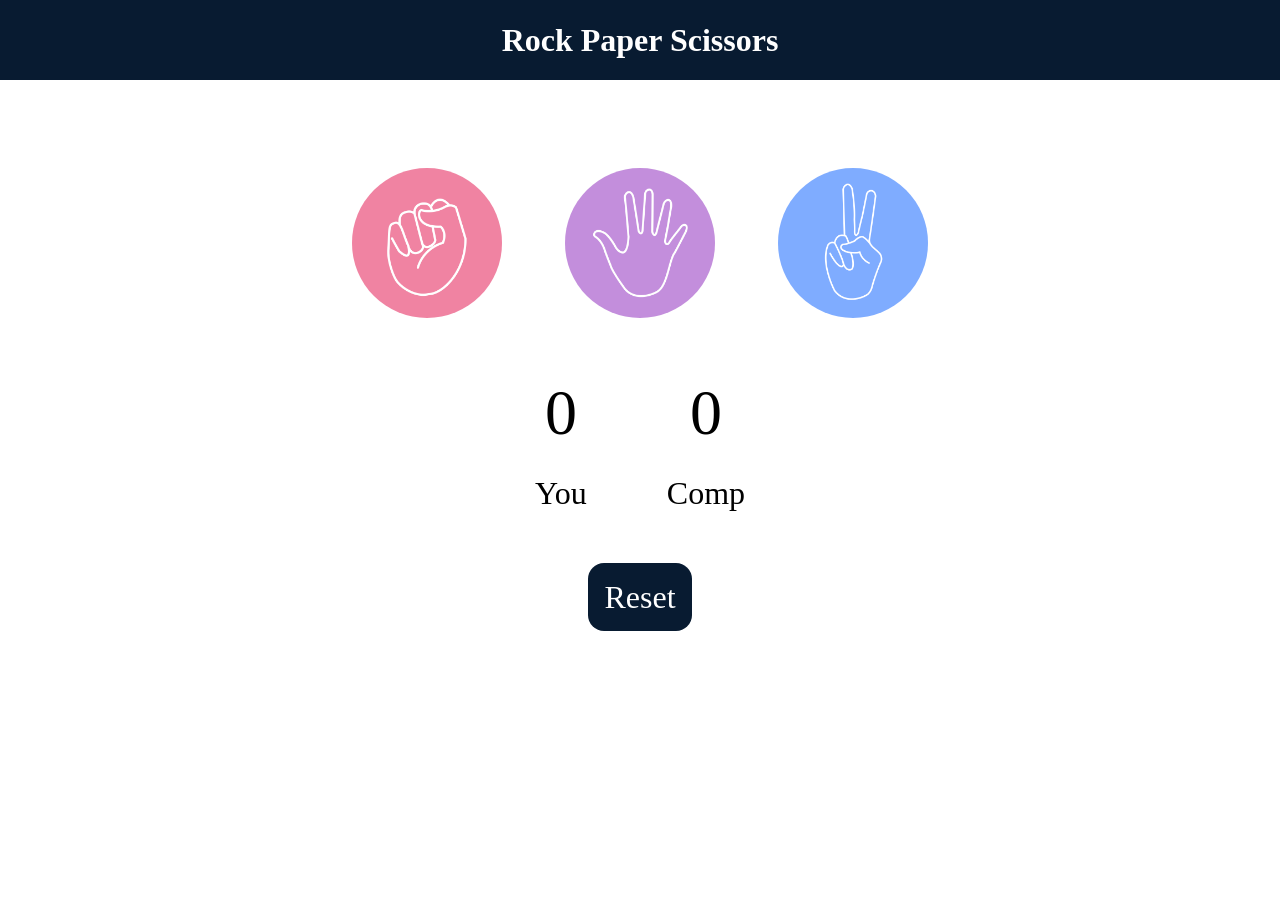
<file: index.html>
<!DOCTYPE html>
<html lang="en">
  <head>
    <meta charset="UTF-8" />
    <meta name="viewport" content="width=device-width, initial-scale=1.0" />
    <title>Rock Paper Scissors Game</title>
    <link rel="stylesheet" href="style.css" />
  </head>
  <body>
    <h1>Rock Paper Scissors</h1>
    <div class="choices">
      <div class="choice" id="rock">
        <img src="./images/rock.png" />
      </div>
      <div class="choice" id="paper">
        <img src="./images/paper.png" />
      </div>
      <div class="choice" id="scissors">
        <img src="./images/scissors.png" />
      </div>
    </div>

    <div class="score-board">
      <div class="score">
        <p id="user-score">0</p>
        <p>You</p>
      </div>
      <div class="score">
        <p id="comp-score">0</p>
        <p>Comp</p>
      </div>
    </div>

    <div class="msg-container">
      <p id="msg">Reset</p>
    </div>
    <script src="app.js"></script>
  </body>
</html>
</file>
<file: style.css>
* {
    margin: 0;
    padding: 0;
    text-align: center;
    line-height: 5rem;
}

h1 {
    background-color: #081b31;
    color: white;
}

.choice:hover {
    opacity: 50%;
    cursor: pointer;
    background-color: #081b31;

}
.choice {
    height: 165px;
    width: 165px;
    border-radius: 50%;
    display: flex;
    justify-content: center;
    align-items: center;
}

.choices {
    display: flex;
    justify-content: center;
    align-items: center;
    gap: 3rem;
    margin-top: 5rem;
}

img {
    height: 150px;
    width: 150px;
    object-fit: cover;
    border-radius: 50%;
}

.score-board {
    display: flex;
    justify-content: center;
    align-items: center;
    font-size: 2rem;
    margin-top: 3rem;
    gap: 5rem;
}

#user-score, #comp-score {
    font-size: 4rem;
}

.msg-container {
    margin-top: 1.5rem;
}

#msg {
    background-color: #081b31;
    color: white;
    font-size: 2rem;
    display: inline;
    padding: 1rem;
    border-radius: 1rem;
}

#msg:hover {
    cursor: pointer;
    opacity: 50%;
}
</file>
